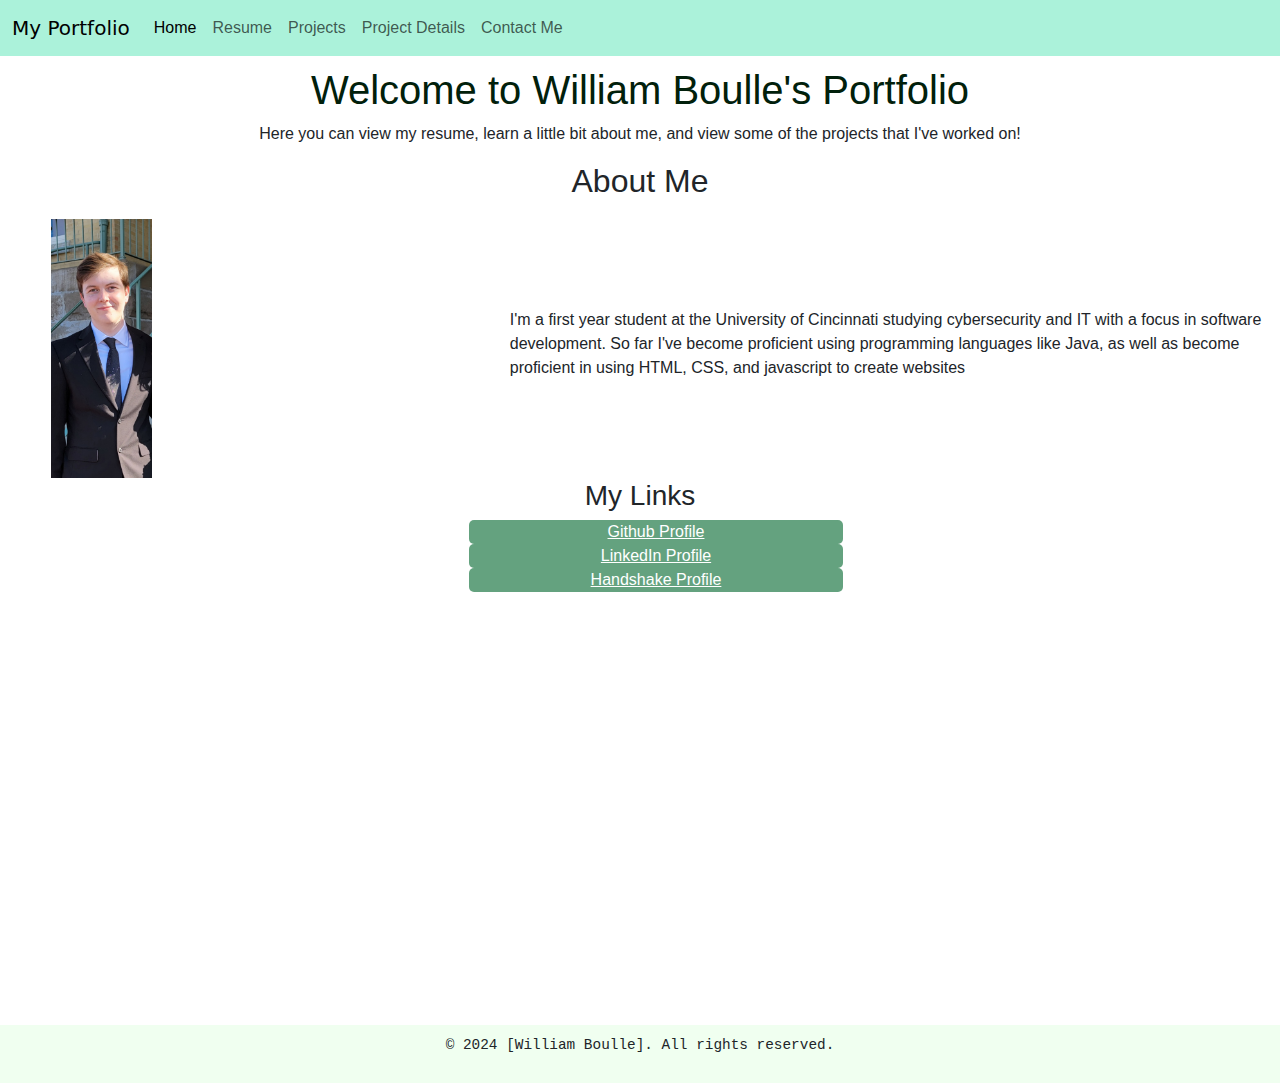
<file: index.html>
<!DOCTYPE html>
<html lang="en">

<head>
    <link href="https://cdn.jsdelivr.net/npm/bootstrap@5.3.3/dist/css/bootstrap.min.css" rel="stylesheet"
        integrity="sha384-QWTKZyjpPEjISv5WaRU9OFeRpok6YctnYmDr5pNlyT2bRjXh0JMhjY6hW+ALEwIH" crossorigin="anonymous" />
    <link rel="stylesheet" href="./styles/styles.css" />
    <meta charset="UTF-8">
    <meta name="viewport" content="width=device-width, initial-scale=1.0">
    <title>Home</title>
</head>

<body>
    <nav class="navbar navbar-expand-lg navbar-light"
        style="background-color: rgb(171, 242, 218); color: rgb(6, 37, 0);">
        <div class="container-fluid">
            <a class="navbar-brand" href="#">My Portfolio</a>
            <button class="navbar-toggler" type="button" data-bs-toggle="collapse" data-bs-target="#navbarNav"
                aria-controls="navbarNav" aria-expanded="false" aria-label="Toggle navigation">
                <span class="navbar-toggler-icon"></span>
            </button>
            <div class="collapse navbar-collapse" id="navbarNav">
                <ul class="navbar-nav">
                    <li class="nav-item">
                        <a class="nav-link active" aria-current="page" href="./index.html">Home</a>
                    </li>
                    <li class="nav-item">
                        <a class="nav-link" href="./pages/resume.html">Resume</a>
                    </li>
                    <li class="nav-item">
                        <a class="nav-link" href="./pages/projects.html">Projects</a>
                    </li>
                    <li class="nav-item">
                        <a class="nav-link" href="./pages/details.html">Project Details</a>
                    </li>
                    <li class="nav-item">
                        <a class="nav-link" href="./pages/contact.html">Contact Me</a>
                    </li>
                </ul>
            </div>
        </div>
    </nav>
    <main>
            <h1>Welcome to William Boulle's Portfolio</h1>
            <p style="text-align: center;">Here you can view my resume, learn a little bit about me, and view some of
                the projects that I've worked on!</p>
            <h2>About Me</h2>
                <table class="about">
                    <tr>
                        <td class="about" valign="top"><img class="personal" src="./images/PersonalPicture.jpg" alt="A photo of William Boulle in a suit"></td>
                        <td class="about" valign="middle">I'm a first year student at the University of Cincinnati studying cybersecurity and IT with a focus in software development. So far I've become proficient using programming languages like Java, as well as become proficient in using HTML, CSS, and javascript to create websites</td>
                    </tr>
                </table>
         </div>
         <h3>My Links</h3>
        <div class="links">
        <ul>
            <li><a href="https://github.com/boullewm" target="_blank">Github Profile</a></li>
            <li><a href="https://www.linkedin.com/in/william-boulle-513584224/" target="_blank">LinkedIn Profile</a></li>
            <li><a href="https://uc.joinhandshake.com/profiles/57422674" target="_blank">Handshake Profile</a></li>
        </ul>
    </div>
        <iframe height="400px" width="90%" src="https://www.youtube.com/embed/Ki_0iES2cGI"></iframe>
        
    </main>
    <footer>
        <p>&copy; 2024 [William Boulle]. All rights reserved.</p>
    </footer>
</body>

</html>

</body>

</html>
</file>
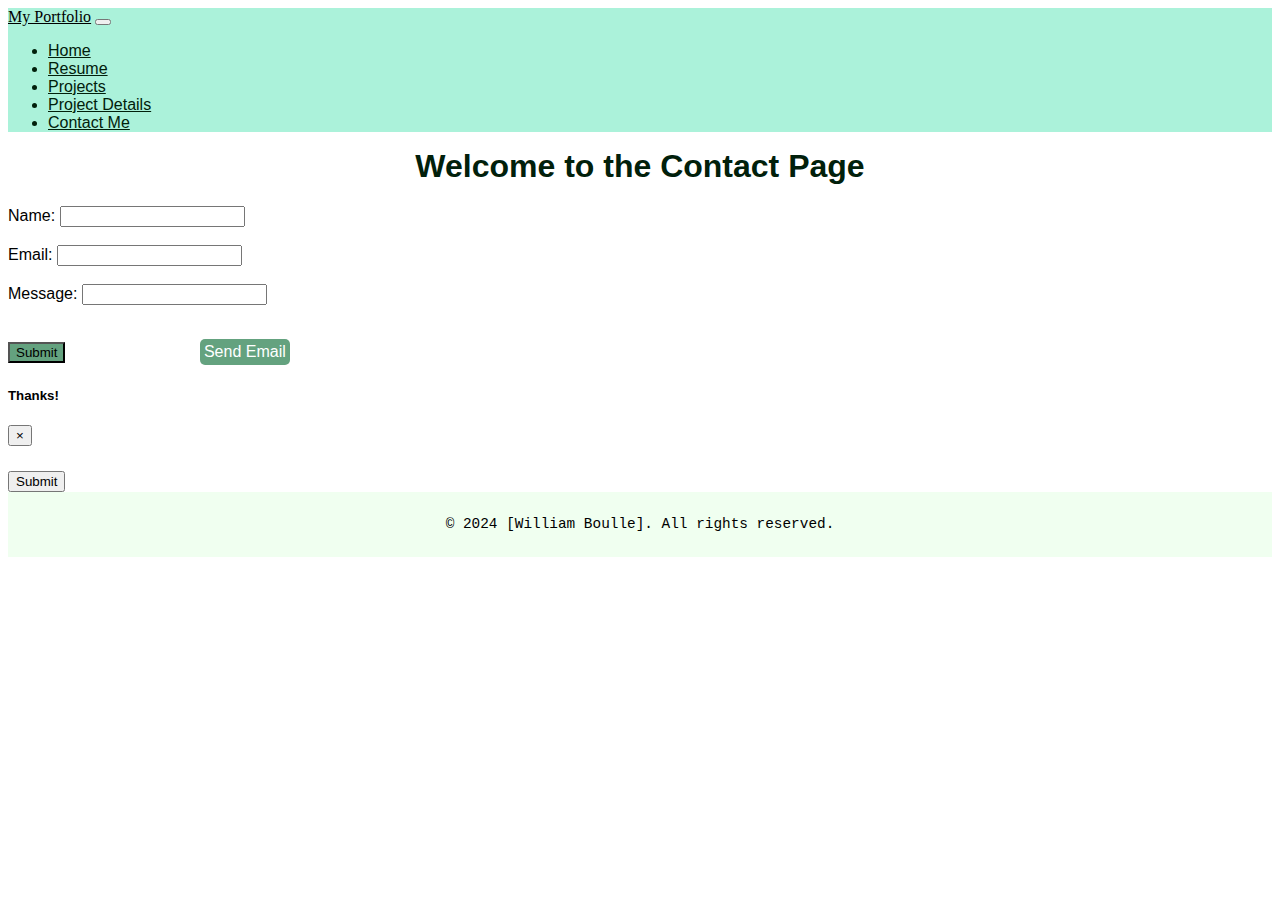
<file: pages/contact.html>
<!DOCTYPE html>
<html lang="en">

<head>
    <link rel="stylesheet" href="https://cdn.jsdelivr.net/npm/bootstrap@4.5.3/dist/css/bootstrap.min.css"
        integrity="sha384-TX8t27EcRE3e/ihU7zmQxVncDAy5uIKz4rEkgIXeMed4M0jlfIDPvg6uqKI2xXr2" crossorigin="anonymous">

    <!-- Import jquery cdn -->
    <script src="https://code.jquery.com/jquery-3.5.1.slim.min.js"
        integrity="sha384-DfXdz2htPH0lsSSs5nCTpuj/zy4C+OGpamoFVy38MVBnE+IbbVYUew+OrCXaRkfj" crossorigin="anonymous">
        </script>

    <script src="https://cdn.jsdelivr.net/npm/bootstrap@4.5.3/dist/js/bootstrap.bundle.min.js"
        integrity="sha384-ho+j7jyWK8fNQe+A12Hb8AhRq26LrZ/JpcUGGOn+Y7RsweNrtN/tE3MoK7ZeZDyx" crossorigin="anonymous">
        </script>
    <link rel="stylesheet" href="../styles/styles.css" />
    <meta charset="UTF-8">
    <meta name="viewport" content="width=device-width, initial-scale=1.0">
    <title>Contact Me</title>
</head>

<body>
    <nav class="navbar navbar-expand-lg navbar-light"
        style="background-color: rgb(171, 242, 218); color: rgba(6, 37, 0, 0.667)fa;">
        <div class="container-fluid">
            <a class="navbar-brand" href="#">My Portfolio</a>
            <button class="navbar-toggler" type="button" data-bs-toggle="collapse" data-bs-target="#navbarNav"
                aria-controls="navbarNav" aria-expanded="false" aria-label="Toggle navigation">
                <span class="navbar-toggler-icon"></span>
            </button>
            <div class="collapse navbar-collapse" id="navbarNav">
                <ul class="navbar-nav">
                    <li class="nav-item">
                        <a class="nav-link active" aria-current="page" href="../index.html">Home</a>
                    </li>
                    <li class="nav-item">
                        <a class="nav-link" href="./resume.html">Resume</a>
                    </li>
                    <li class="nav-item">
                        <a class="nav-link" href="./projects.html">Projects</a>
                    </li>
                    <li class="nav-item">
                        <a class="nav-link" href="./details.html">Project Details</a>
                    </li>
                    <li class="nav-item">
                        <a class="nav-link" href="./contact.html">Contact Me</a>
                    </li>
                </ul>
            </div>
        </div>
    </nav>
    <main>

        <body>
            <h1>Welcome to the Contact Page</h1>
            <div class="container mt-2">

                <!-- Input field to accept user input -->
                Name: <input type="text" name="name" id="name"><br><br>

                Email: <input type="text" name="email" id="email"><br><br>

                Message: <input type="text" name="message" id="message"><br><br>
                <p>
                    <button type="button" class="btn btn-primary 
                btn-sm" data-toggle="modal" data-target="#exampleModal" id="submit">
                        Submit
                    </button>
                    <a class="email-button" href="mailto:boullewm@mail.uc.edu">Send Email</a>
                </p>
                <!-- Modal -->
                <div class="modal fade" id="exampleModal" tabindex="-1" aria-labelledby="exampleModalLabel"
                    aria-hidden="true">

                    <div class="modal-dialog">
                        <div class="modal-content">
                            <div class="modal-header">
                                <h5 class="modal-title" id="exampleModalLabel">
                                    Thanks!
                                </h5>

                                <button type="button" class="close" data-dismiss="modal" aria-label="Close">
                                    <span aria-hidden="true">
                                        &times;
                                    </span>
                                </button>
                            </div>

                            <div class="modal-body">

                                <!-- Data passed is displayed 
                                in this part of the 
                                modal body -->
                                <h6 id="modal_body"></h6>
                                <button type="button" class="btn btn-success btn-sm" data-toggle="modal"
                                    data-target="#exampleModal" id="submit">
                                    Submit
                                </button>

                            </div>
                        </div>
                    </div>
                </div>
            </div>

    </main>
    <footer>
        <p>&copy; 2024 [William Boulle]. All rights reserved.</p>
    </footer>
    <script type="text/javascript">
        $("#submit").click(function () {
            let name = $("#name").val();
            let str = "Thank you "
                + name + " for the email!"
            $("#modal_body").html(str);
        });
    </script>
    <script src="https://cdn.jsdelivr.net/npm/bootstrap@5.3.3/dist/js/bootstrap.bundle.min.js"
        integrity="sha384-YvpcrYf0tY3lHB60NNkmXc5s9fDVZLESaAA55NDzOxhy9GkcIdslK1eN7N6jIeHz"
        crossorigin="anonymous"></script>

</body>

</html>
</file>
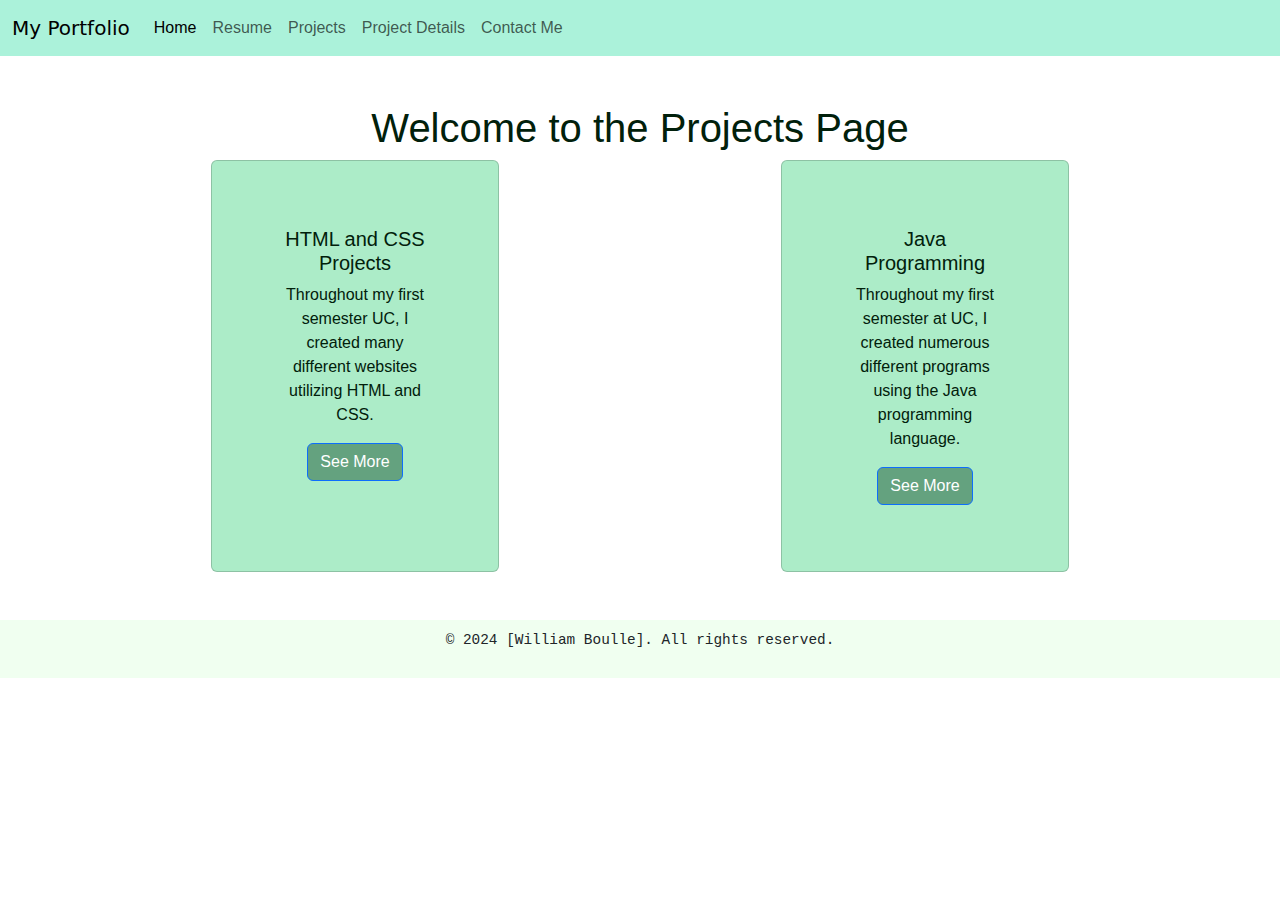
<file: pages/projects.html>
<!DOCTYPE html>
<html lang="en">

<head>
    <link href="https://cdn.jsdelivr.net/npm/bootstrap@5.3.3/dist/css/bootstrap.min.css" rel="stylesheet"
        integrity="sha384-QWTKZyjpPEjISv5WaRU9OFeRpok6YctnYmDr5pNlyT2bRjXh0JMhjY6hW+ALEwIH" crossorigin="anonymous" />
    <link rel="stylesheet" href="../styles/styles.css" />
    <meta charset="UTF-8">
    <meta name="viewport" content="width=device-width, initial-scale=1.0">
    <title>Projects</title>
</head>

<body>
    <nav class="navbar navbar-expand-lg navbar-light"
        style="background-color: rgb(171, 242, 218); color: rgba(6, 37, 0, 0.667)fa;">
        <div class="container-fluid">
            <a class="navbar-brand" href="#">My Portfolio</a>
            <button class="navbar-toggler" type="button" data-bs-toggle="collapse" data-bs-target="#navbarNav"
                aria-controls="navbarNav" aria-expanded="false" aria-label="Toggle navigation">
                <span class="navbar-toggler-icon"></span>
            </button>
            <div class="collapse navbar-collapse" id="navbarNav">
                <ul class="navbar-nav">
                    <li class="nav-item">
                        <a class="nav-link active" aria-current="page" href="../index.html">Home</a>
                    </li>
                    <li class="nav-item">
                        <a class="nav-link" href="./resume.html">Resume</a>
                    </li>
                    <li class="nav-item">
                        <a class="nav-link" href="./projects.html">Projects</a>
                    </li>
                    <li class="nav-item">
                        <a class="nav-link" href="./details.html">Project Details</a>
                    </li>
                    <li class="nav-item">
                        <a class="nav-link" href="./contact.html">Contact Me</a>
                    </li>
                </ul>
            </div>
        </div>
    </nav>
    <main>
        <div class="container my-5">
            <h1>Welcome to the Projects Page</h1>
            <div class="row">
                <div class="card" style="width: 18rem;">
                    <div class="card-body">
                        <h5 class="card-title">HTML and CSS Projects</h5>
                        <p class="card-text"> Throughout my first semester UC, I created many different websites
                            utilizing HTML and CSS.
                        </p>
                        <a href="./details.html" class="btn btn-primary">See More</a>
                    </div>
                </div>
                <div class="card" style="width: 18rem;">
                    <div class="card-body">
                        <h5 class="card-title">Java Programming</h5>
                        <p class="card-text">
                            Throughout my first semester at UC, I created numerous different programs using the Java
                            programming language.
                        </p>
                        <a href="./details.html" class="btn btn-primary">See More</a>
    </main>
    <footer>
        <p>&copy; 2024 [William Boulle]. All rights reserved.</p>
    </footer>
    <script src="https://cdn.jsdelivr.net/npm/bootstrap@5.3.3/dist/js/bootstrap.bundle.min.js"
        integrity="sha384-YvpcrYf0tY3lHB60NNkmXc5s9fDVZLESaAA55NDzOxhy9GkcIdslK1eN7N6jIeHz"
        crossorigin="anonymous"></script>

</body>

</html>
</file>
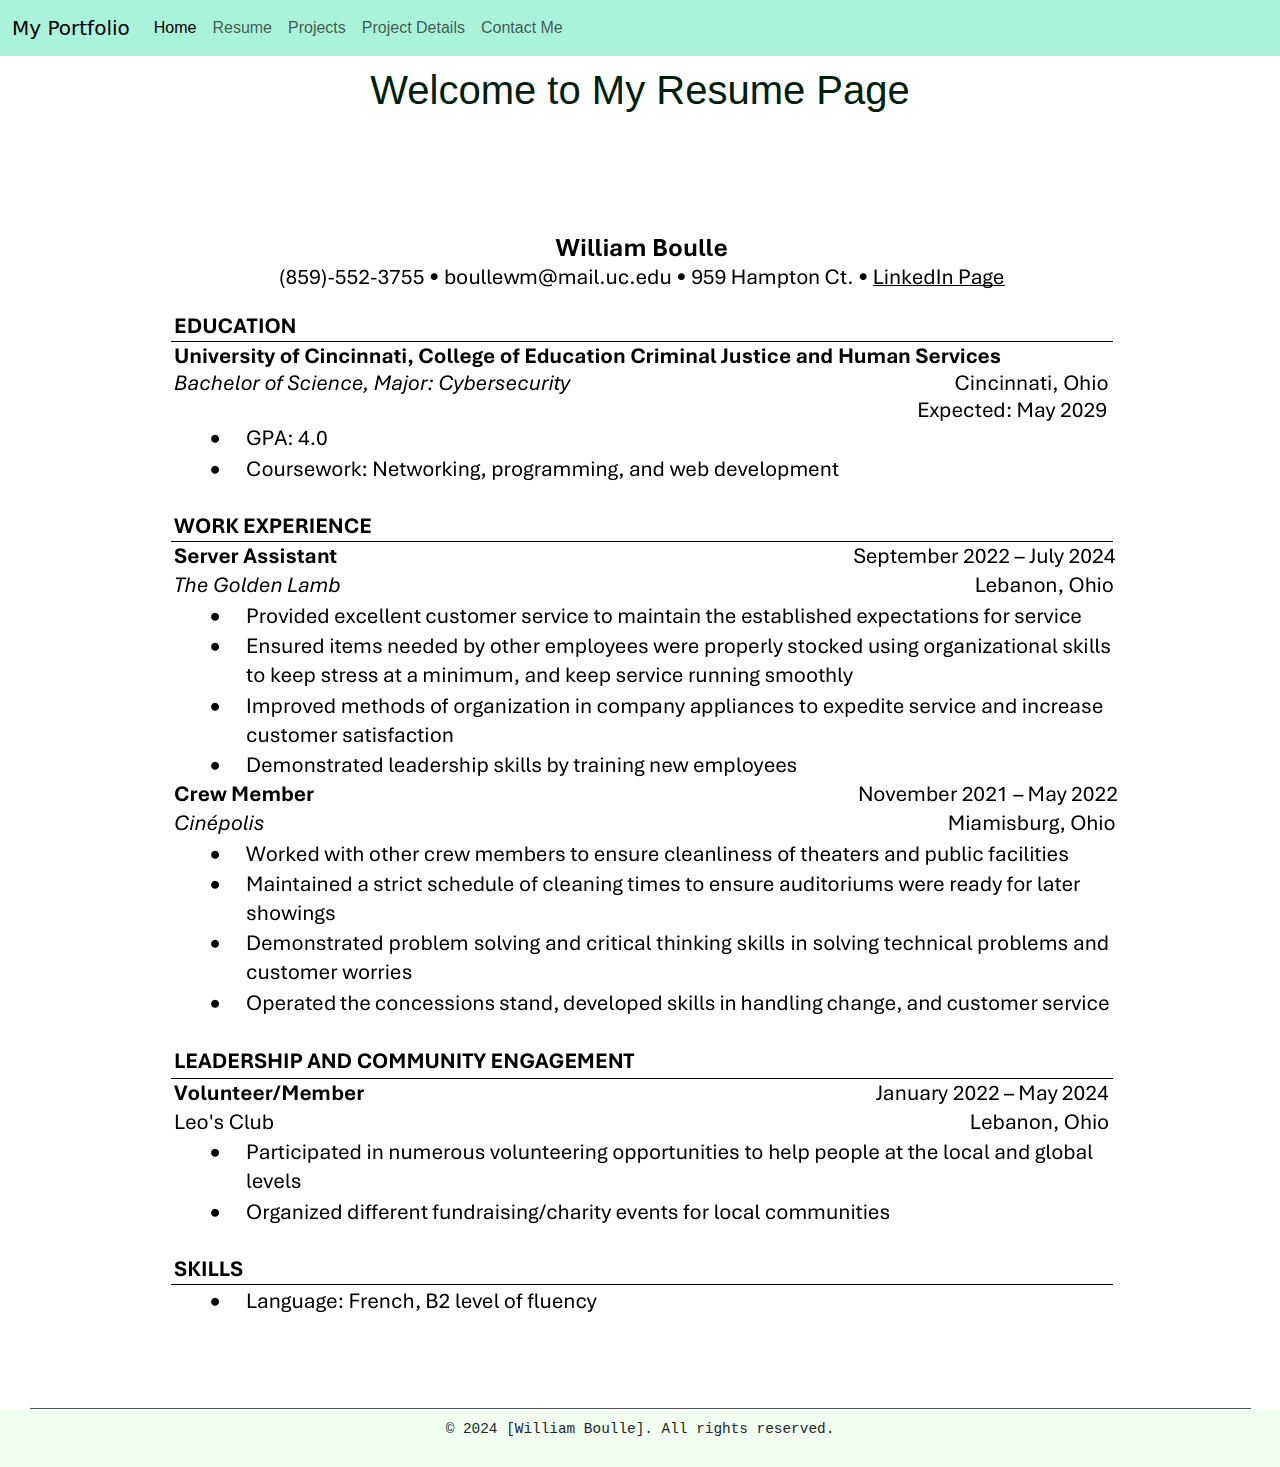
<file: pages/resume.html>
<!DOCTYPE html>
<html lang="en">

<head>

    <link href="https://cdn.jsdelivr.net/npm/bootstrap@5.3.3/dist/css/bootstrap.min.css" rel="stylesheet"
        integrity="sha384-QWTKZyjpPEjISv5WaRU9OFeRpok6YctnYmDr5pNlyT2bRjXh0JMhjY6hW+ALEwIH" crossorigin="anonymous" />
    <link rel="stylesheet" href="../styles/styles.css" />
    <meta charset="UTF-8">
    <meta name="viewport" content="width=device-width, initial-scale=1.0">
    <title>Resume</title>
</head>

<body>
    <nav class="navbar navbar-expand-lg navbar-light"
        style="background-color: rgb(171, 242, 218); color: rgba(6, 37, 0, 0.667)fa;">
        <div class="container-fluid">
            <a class="navbar-brand" href="#">My Portfolio</a>
            <button class="navbar-toggler" type="button" data-bs-toggle="collapse" data-bs-target="#navbarNav"
                aria-controls="navbarNav" aria-expanded="false" aria-label="Toggle navigation">
                <span class="navbar-toggler-icon"></span>
            </button>
            <div class="collapse navbar-collapse" id="navbarNav">
                <ul class="navbar-nav">
                    <li class="nav-item">
                        <a class="nav-link active" aria-current="page" href="../index.html">Home</a>
                    </li>
                    <li class="nav-item">
                        <a class="nav-link" href="./resume.html">Resume</a>
                    </li>
                    <li class="nav-item">
                        <a class="nav-link" href="./projects.html">Projects</a>
                    </li>
                    <li class="nav-item">
                        <a class="nav-link" href="./details.html">Project Details</a>
                    </li>
                    <li class="nav-item">
                        <a class="nav-link" href="./contact.html">Contact Me</a>
                    </li>
                </ul>
            </div>
        </div>
    </nav>
    <main>
        <h1>Welcome to My Resume Page</h1>
        <img id="resume" src="../images/Resume.png" height="" alt="A pdf of William Boulle's Resume">
    </main>
    <footer>
        <p>&copy; 2024 [William Boulle]. All rights reserved.</p>
    </footer>
    <script src="https://cdn.jsdelivr.net/npm/bootstrap@5.3.3/dist/js/bootstrap.bundle.min.js"
        integrity="sha384-YvpcrYf0tY3lHB60NNkmXc5s9fDVZLESaAA55NDzOxhy9GkcIdslK1eN7N6jIeHz"
        crossorigin="anonymous"></script>

</body>

</html>
</file>
<file: styles/styles.css>
.nav-item {
    text-decoration: none;
    color: #01200b !important;
    font-family: 'Trebuchet MS', 'Lucida Sans Unicode', 'Lucida Grande', 'Lucida Sans', Arial, sans-serif !important;
}


.btn-primary,
.btn-primary:hover,
.btn-primary:active,
.btn-primary:visited {
    background-color: #64a27f !important;
    font-family: 'Trebuchet MS', 'Lucida Sans Unicode', 'Lucida Grande', 'Lucida Sans', Arial, sans-serif !important;
    display: inline-block;
}


.card {
    margin-top: 5%;
    color: #01200b;
    background-color: #acecc8;
    text-align: center;
    padding: 50px;
    margin: 0 auto;
    float: none;
}


h1 {
    text-align: center;
    color: #01200b;
    margin-top: 10px;
    font-family: 'Trebuchet MS', 'Lucida Sans Unicode', 'Lucida Grande', 'Lucida Sans', Arial, sans-serif;
}


footer {
    font-size: 90%;
    text-align: center;
    background-color: honeydew;
    padding: 10px;
    display: block;
    unicode-bidi: isolate;
    font-family: 'Courier New', Courier, monospace
}


main {
    font-family: 'Trebuchet MS', 'Lucida Sans Unicode', 'Lucida Grande', 'Lucida Sans', Arial, sans-serif;
}



#border {border: 1px solid black;
text-align: center; margin: 10px;}



#details {
    text-align: center;
    margin-top: 10px;
}


#resume {
    display: block;
    margin-left: auto;
    margin-right: auto;
    max-width: 100%;
    height: auto;
    width: auto\9;
}

.project {
    padding: 5px;
        max-width: 80%;
        height: auto;
        width: auto\9;
}


.email-button {
    background: #64a27f;
    border-radius: 5px;
    color: white;
    display: inline-block;
    margin-left: 130px;
    padding: 4px 4px;
    text-decoration: none;
}

.email-button:hover {
    text-decoration: none;
    color: white;
}

h3 {text-align: center;
}

ul.no-bullets li{
    list-style-type: none;
    padding: 0;
    margin: 0;
  }
.links li{list-style-type: none;
text-align: center;
margin-left: 35%;
background: #64a27f;
border-radius: 5px;
color: white;
max-width: 30%;
text-decoration: none;}

iframe {padding-left: 10%;
margin-top: 10px;}

h2 {text-align: center;}

.personal {margin-left: 50px;
    margin-top: 10px;
    max-width: 20%;
    height: auto;
    width: auto\9;
}

#about{border-spacing: 0; border-collapse: collapse; }


a { color: inherit; } 

.project1 {    padding: 5px;
    max-height: 50%;
    height: auto\9;
    width: auto;}
</file>
